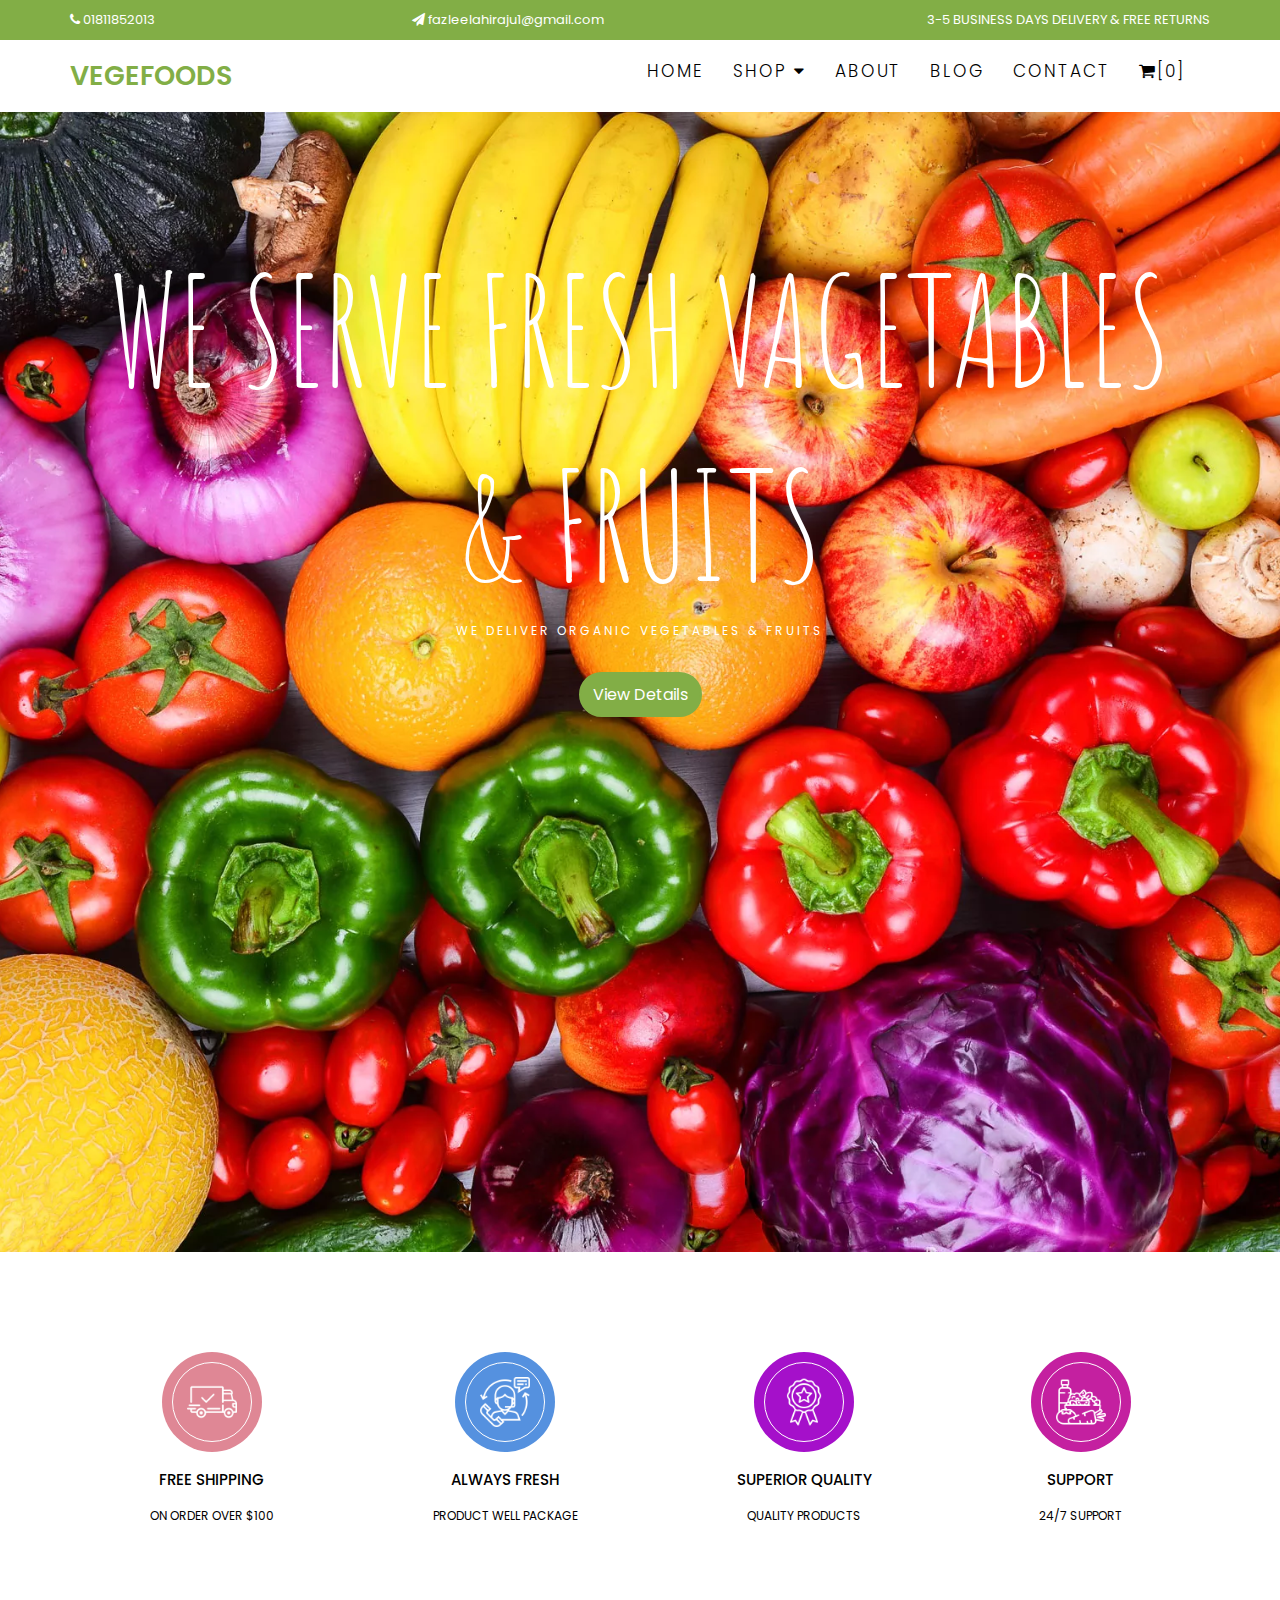
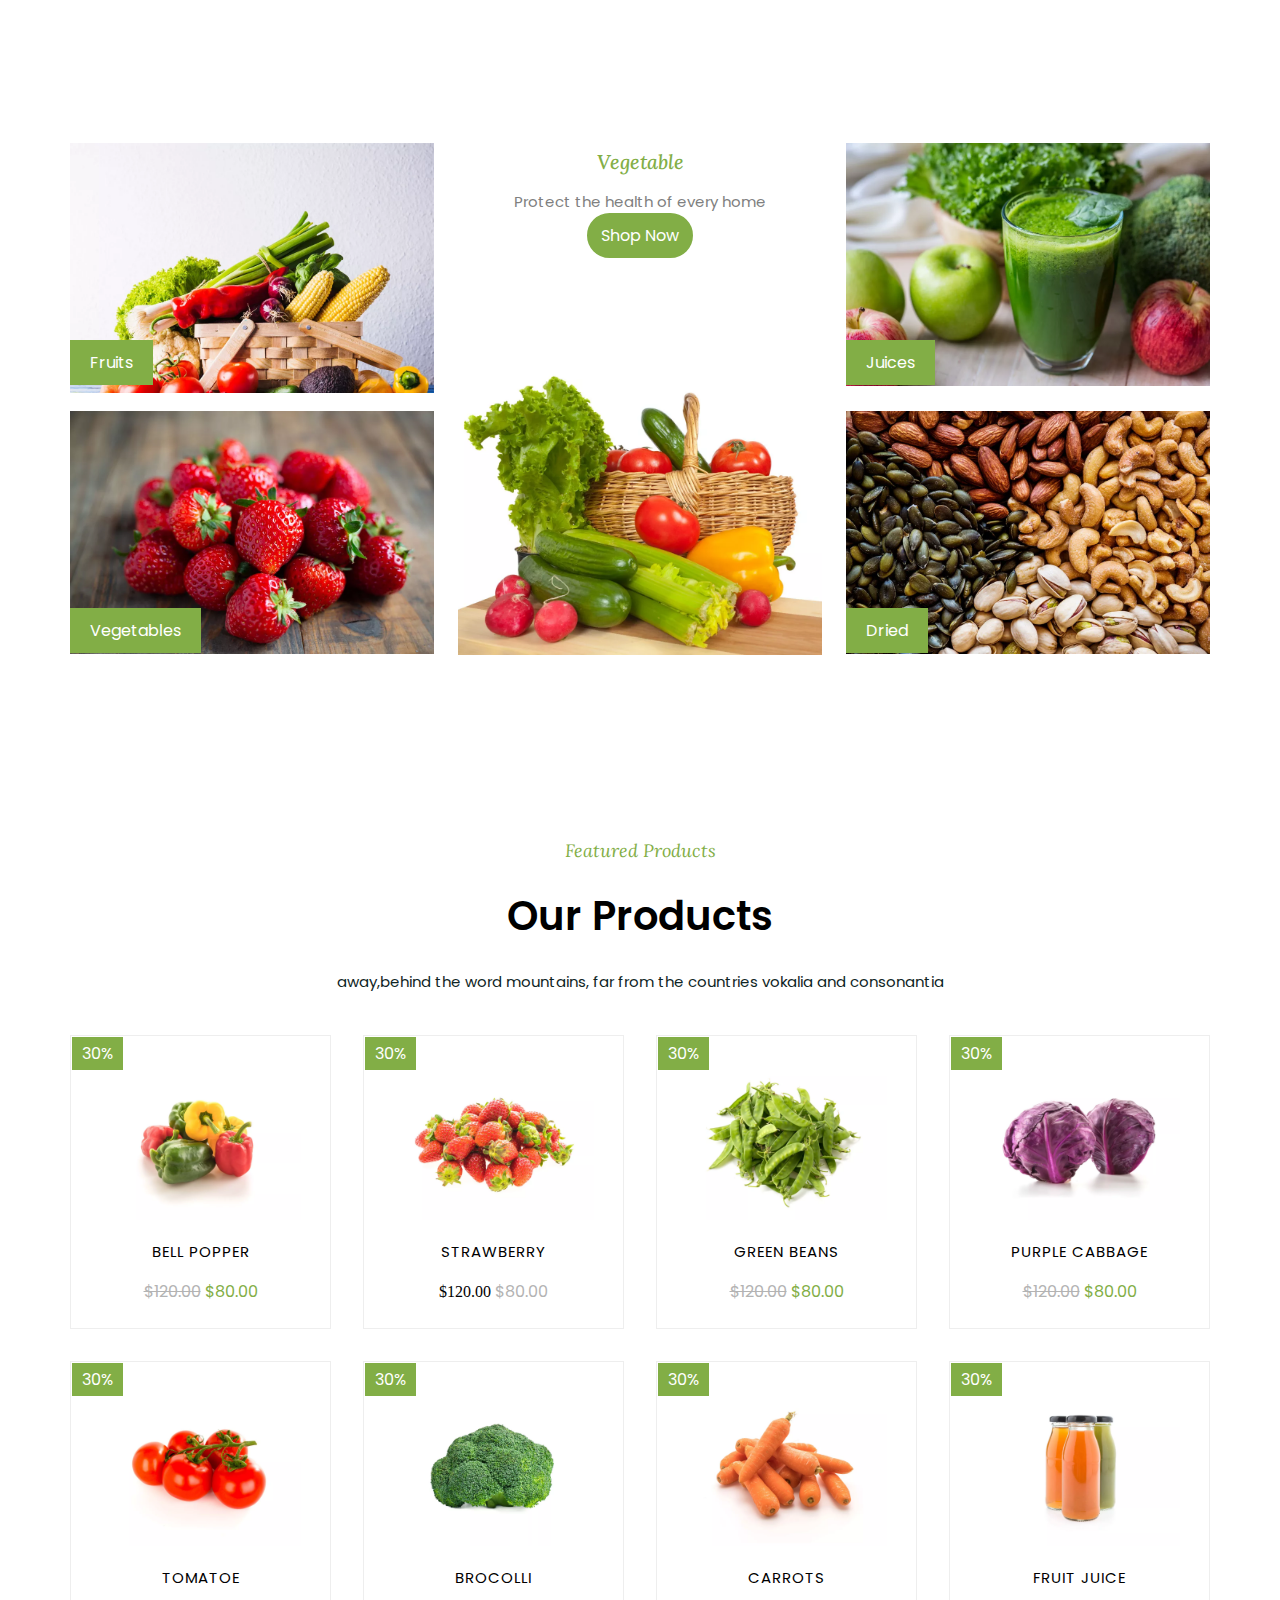
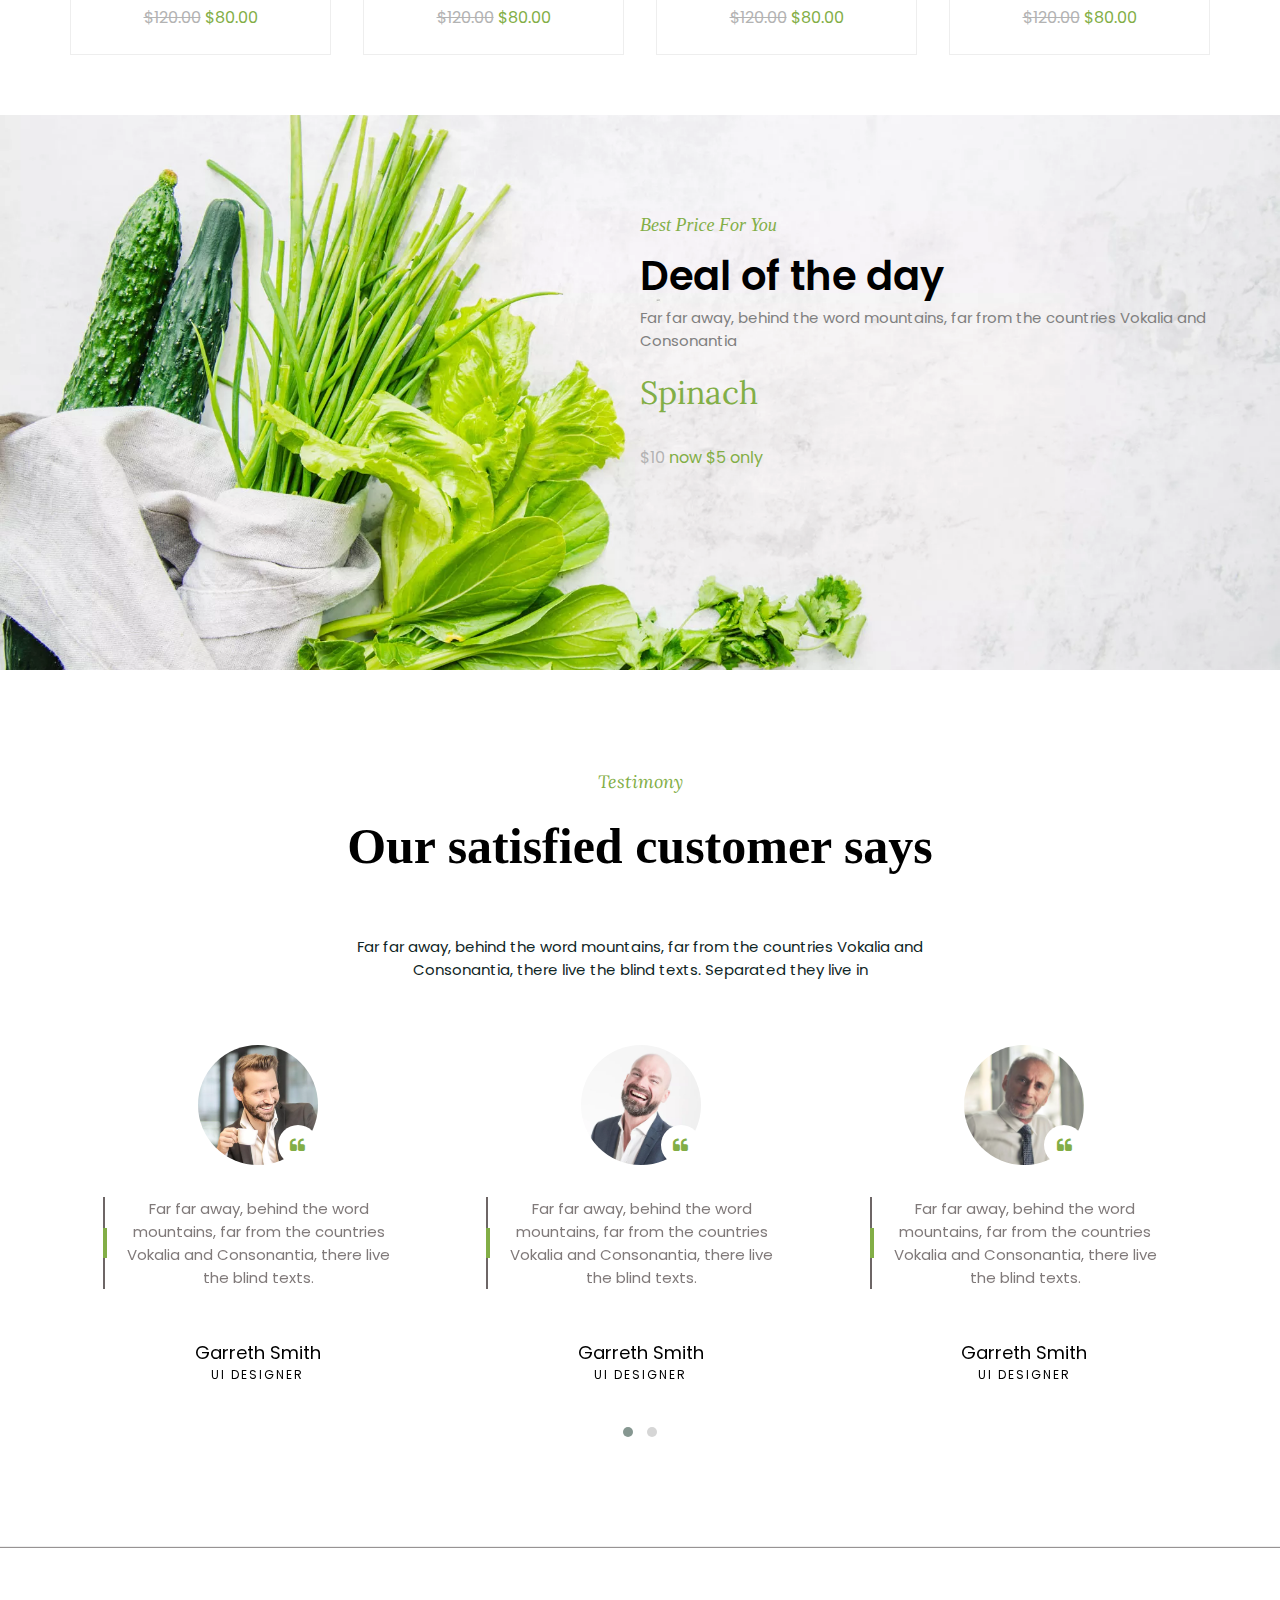
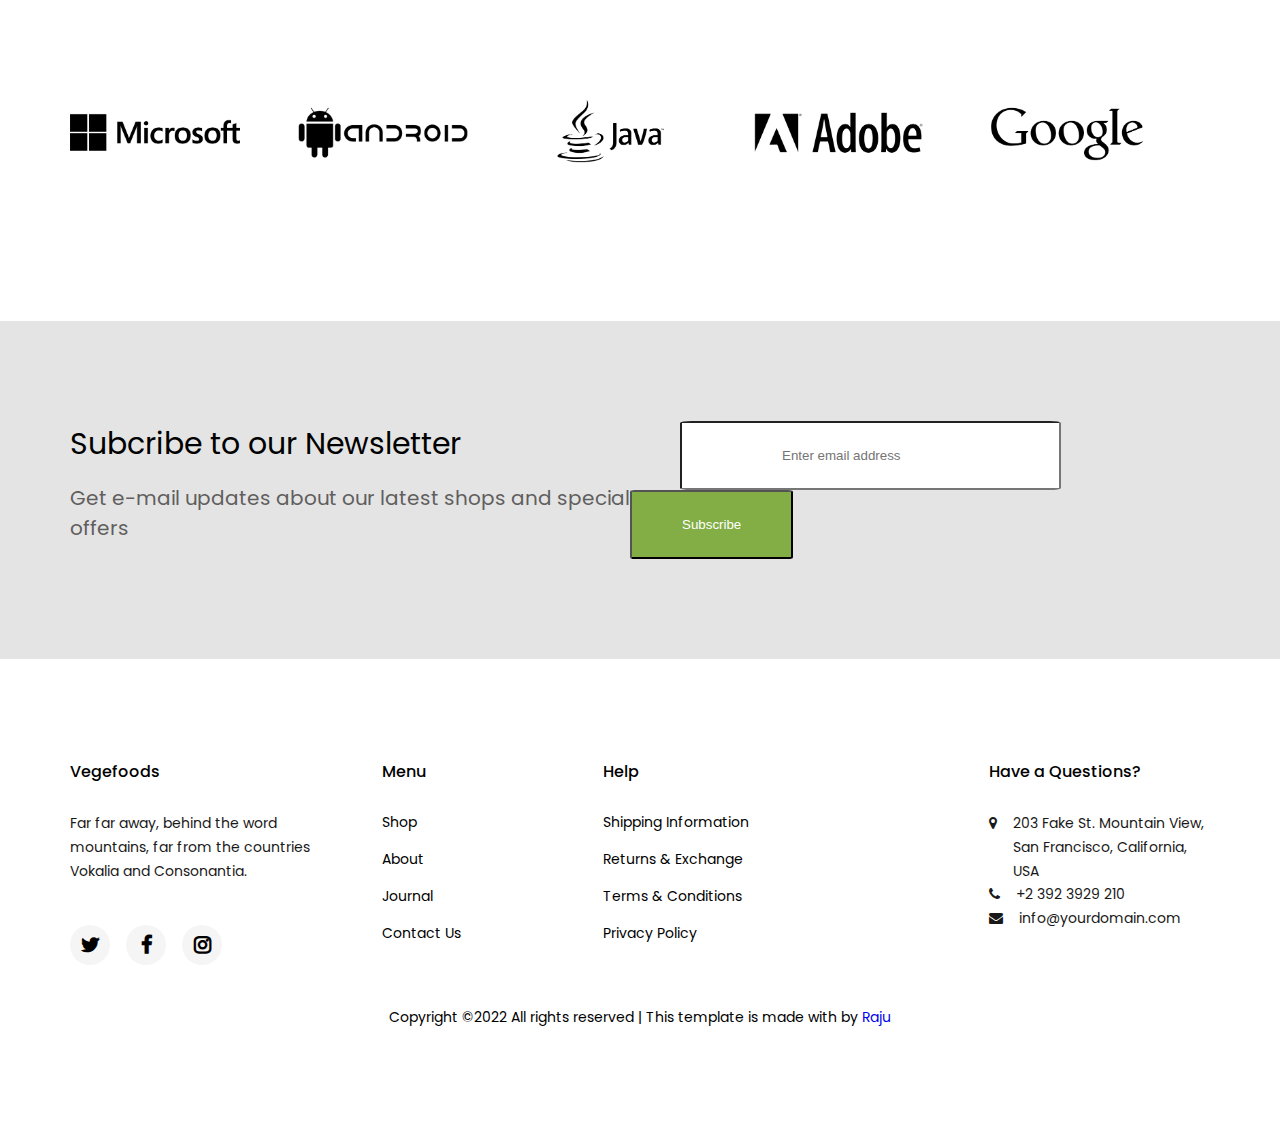
<file: index.html>
<!DOCTYPE html>
<html lang="en">
<head>
    <meta charset="UTF-8">
    <meta http-equiv="X-UA-Compatible" content="IE=edge">
    <meta name="viewport" content="width=device-width, initial-scale=1.0">
    <title>vegefood</title>
    <!-- google fonts -->
<link rel="preconnect" href="https://fonts.googleapis.com">
<link rel="preconnect" href="https://fonts.gstatic.com" crossorigin>

<link href="https://fonts.googleapis.com/css2?family=Amatic+SC:wght@400;
700&family=Lora:ital,wght@0,400;0,500;0,600;0,700;1,400;1,500;1,600;1,
700&family=Open+Sans:ital,wght@0,300;0,400;0,500;0,600;0,700;0,800;1,
300;1,400;1,500;1,600;1,700;1,800&family=Poppins:ital,wght@0,100;0,200;0,
300;0,400;0,500;0,600;0,700;0,800;1,100;1,200;1,300;1,400;1,500;1,600;1,
700;1,800&display=swap" rel="stylesheet">
<!-- font awasome 4.7 -->
<link rel="stylesheet" href="https://stackpath.bootstrapcdn.com/font-awesome/4.7.0/css/font-awesome.min.css">
<!-- owl stylesheel -->
<link rel="stylesheet" type="text/css" href="css/owl.carousel.min.css">
<link rel="stylesheet" type="text/css" href="css/owl.theme.default.min.css">


<!-- custom css -->
<link rel="stylesheet" type="text/css" href="css/style.css">
<link rel="stylesheet" type="text/css" href="css/responsive.css">

</head>
<body>
    
  <!-- header section code start -->


<header>
    <!-- top header section -->
    <div class="top-header">
    <div class="container">
        
            <span class="first">
                <i class="fa fa-phone"></i>
            <span>01811852013</span>
            </span>
        
        
       
        
            <span class="middle">
                <i class="fa fa-paper-plane"></i>
            <span>fazleelahiraju1@gmail.com</span>
            </span>
       
       
            
            <span class="last">3-5 BUSINESS DAYS DELIVERY & FREE RETURNS</span>
            
        
        </div>
    </div>

    <!-- main menu section -->

    <div class="navbar">
        <div class="container">
            <div class="navbar2">

                <div class="logo">
                    <a href="">Vegefoods</a>
                </div>
                <div class="menus">
                    <ul>
                        <li><a href="">Home</a></li>
                        <li>
                            <a href="">Shop <i class="fa fa-caret-down"></i></a>
                            <div class="has-sub-menu">
                                    <ul class="sub-menu">
                                        <li><a href="">Shop</a></li>
                                        <li><a href="">Wishlist</a></li>
                                        <li><a href="">Singel product</a></li>
                                        <li><a href="">cart</a></li>
                                        <li><a href="">chack out</a></li>
                                    </ul>  
                            </div>
                        
                        </li>
                        <li><a href="">About</a></li>

                        <li><a href="">Blog</a></li>
                        <li><a href="">Contact</a></li>
                        <li>
                            <a href=""><i class="fa fa-shopping-cart"></i>[0]
                            </a>
                        </li>
                    </ul>
                    
                </div>

            </div>
        </div>
    </div>

    </header>


  <!-- header section code end -->

  <!-- banner sction code start -->

        <section class="banner">
            <div class="container">
                <div class="banner-content">
                    <h1>We serve Fresh Vagetables & Fruits</h1>
                    <p>We deliver organic vegetables & fruits</p>
                    <a href="" class="banner-btn">View Details</a>
                </div>

            </div>

        </section>
     
   <!-- banner sction code end-->


   <!-- company features code -->
          <section class="features">
              <div class="container">
                  <div class="f-item-gallery">
                    <div class="f-item">
                        <span class="f-icon">
                            <img src="image/shipped.png">
                        </span>
                        <h6>Free Shipping</h6>
                        <p>ON ORDER OVER $100</p>
                    </div>
                    <div class="f-item">
                        <span class="f-icon">
                            <img src="image/customer-service.png">
                        </span>
                        <h6>always fresh</h6>
                        <p>PRODUCT WELL PACKAGE</p>
                    </div>
                    <div class="f-item">
                        <span class="f-icon">
                            <img src="image/award.png">
                        </span>
                        <h6>superior quality</h6>
                        <p>QUALITY PRODUCTS</p>
                    </div>
                    <div class="f-item">
                        <span class="f-icon">
                            <img src="image/diet.png">
                        </span>
                        <h6>support</h6>
                        <p>24/7 SUPPORT</p>
                    </div>
  
                  </div>
              </div>
          </section>

   <!-- company features code -->

   <!-- catagory section code start -->

      <section class="f-catagory">

          <div class="container">

              <div class="fc-galary">
                <div class="fc-item">
                    <!-- item 01 -->
                    
                        <div class="item-content">
                           
                                <div>
                                    <img src="image/veg.png">
                                <a href="">Fruits</a>
                                </div>
                            
                        </div>
                    

                        <!-- item 02 -->

                    <div class="item-content">
                        
                           <div>
                            <img src="image/veg2.png">
                            <a href="">Vegetables</a>
                           </div>
                        
                    </div>
                </div>
                 
                
                <div class="fc-item  second">
                       <h3>Vegetable</h3>
                       <p>Protect the health of every home</p>
                       <a href="" class="banner-btn">Shop Now</a>
                       

                </div>
                <div class="fc-item">

                     <!-- item 03 -->

                     <div class="item-content">
                        
                            <div>
                                <img src="image/veg4.png">
                                <a href="">Juices</a>
                            </div>
                       
                    </div>

                     <!-- item 04 -->
                     <div class="item-content">
                        
                            <div>
                                <img src="image/veg5.png">
                                <a href="">Dried</a>
                            </div>
                        
                    </div>
                </div>
              </div>
          </div>

      </section>



   <!-- catagory section code end-->

   <!-- product code start -->

    <section class="product">
        <div class="container">

            <!-- section title -->

            <div class="section-title">
               
                    
                        <h6>Featured Products</h6>
                        <h2>Our Products</h2>
                        <p>away,behind the word mountains,
                         far from the countries vokalia and consonantia</p>

            </div>

            <!-- all product section -->

            <div class="product-gallary">
                <!-- item 01 -->
                <div class="product-item">
                    <img src="image/product1.png">
                    <h6><a href="">Bell Popper</a></h6>
                    <div class="price">
                        <span><del>$120.00</del></span>
                        <span>$80.00</span>
                    </div>
                    
                        <span class="offer">30%</span>

                        
                        <div class="product-meta">
                            <a href=""><i class="fa fa-bars"></i></a>
                            <a href=""><i class="fa fa-shopping-cart"></i></a>
                            <a href=""><i class="fa fa-heart"></i></a>
                            
                        </div>
                    
                </div>

                 <!-- item 02 -->
                 <div class="product-item">
                    <img src="image/product2.png">
                    <h6><a href="">STRAWBERRY</a></h6>
                    <div class="price">
                        <span<del>$120.00</del></span>
                        <span>$80.00</span>

                        <div class="product-meta">
                            <a href=""><i class="fa fa-bars"></i></a>
                            <a href=""><i class="fa fa-shopping-cart"></i></a>
                            <a href=""><i class="fa fa-heart"></i></a>
                            
                        </div>

                        
                    </div>
                    
                        <span class="offer">30%</span>

                    
                </div>

                 <!-- item 03 -->
                 <div class="product-item">
                    <img src="image/product3.png">
                    <h6><a href="">GREEN BEANS</a></h6>
                    <div class="price">
                        <span><del>$120.00</del></span>
                        <span>$80.00</span>
                    </div>
                    
                        <span class="offer">30%</span>

                        <div class="product-meta">
                            <a href=""><i class="fa fa-bars"></i></a>
                            <a href=""><i class="fa fa-shopping-cart"></i></a>
                            <a href=""><i class="fa fa-heart"></i></a>
                            
                        </div>
                        
                    
                </div>

                 <!-- item 04 -->
                 <div class="product-item">
                    <img src="image/product4.png">
                    <h6><a href="">PURPLE CABBAGE</a></h6>
                    <div class="price">
                        <span><del>$120.00</del></span>
                        <span>$80.00</span>
                    </div>
                    
                        <span class="offer">30%</span>

                        <div class="product-meta">
                            <a href=""><i class="fa fa-bars"></i></a>
                            <a href=""><i class="fa fa-shopping-cart"></i></a>
                            <a href=""><i class="fa fa-heart"></i></a>
                            
                        </div>
                    
                </div>

                
                 <!-- item 05 -->
                 <div class="product-item">
                    <img src="image/product5.png">
                    <h6><a href="">TOMATOE</a></h6>
                    <div class="price">
                        <span><del>$120.00</del></span>
                        <span>$80.00</span>
                    </div>
                    
                        <span class="offer">30%</span>

                        <div class="product-meta">
                            <a href=""><i class="fa fa-bars"></i></a>
                            <a href=""><i class="fa fa-shopping-cart"></i></a>
                            <a href=""><i class="fa fa-heart"></i></a>
                            
                        </div>
                    
                </div>

                
                 <!-- item 06 -->
                 <div class="product-item">
                    <img src="image/product6.png">
                    <h6><a href="">BROCOLLI</a></h6>
                    <div class="price">
                        <span><del>$120.00</del></span>
                        <span>$80.00</span>
                    </div>
                    
                        <span class="offer">30%</span>

                        <div class="product-meta">
                            <a href=""><i class="fa fa-bars"></i></a>
                            <a href=""><i class="fa fa-shopping-cart"></i></a>
                            <a href=""><i class="fa fa-heart"></i></a>
                            
                        </div>
                    
                </div>

                
                 <!-- item 07 -->
                 <div class="product-item">
                    <img src="image/product7.png">
                    <h6><a href="">CARROTS</a></h6>
                    <div class="price">
                        <span><del>$120.00</del></span>
                        <span>$80.00</span>
                    </div>
                    
                        <span class="offer">30%</span>

                        <div class="product-meta">
                            <a href=""><i class="fa fa-bars"></i></a>
                            <a href=""><i class="fa fa-shopping-cart"></i></a>
                            <a href=""><i class="fa fa-heart"></i></a>
                            
                        </div>

                        
                </div>

                 <!-- item 08 -->
                 <div class="product-item">
                    <img src="image/product8.png">
                    <h6><a href="">FRUIT JUICE</a></h6>
                    <div class="price">
                        <span><del>$120.00</del></span>
                        <span>$80.00</span>
                    </div>
                    
                        <span class="offer">30%</span>

                        <div class="product-meta">
                            <a href=""><i class="fa fa-bars"></i></a>
                            <a href=""><i class="fa fa-shopping-cart"></i></a>
                            <a href=""><i class="fa fa-heart"></i></a>
                            
                        </div>
                    
                </div>


            </div>
                   
                    
                    

           
        </div>

    </section>

   <!-- product code end -->

   <!-- deal section code start -->



    <section class="deal">
        <div class="container">
            <div class="deal-content">
                <div class="deal-left">
                    <!-- no content -->
                </div>

                <div class="deal-right">
                    <h5>Best Price For You</h5>
                    <h2>Deal of the day </h2>
                    <p>Far far away, behind the word mountains, 
                        far from the countries Vokalia and Consonantia</p>
                        <h3>Spinach</h3>
                        <div class="price">
                            <span>$10</span>
                            <span>now $5 only</span>
                        </div>
                        <div class="countdown">

                        </div>
                </div>
            </div>
        </div>
       

    </section>




   <!-- deal section code send -->



   <!-- testimonial section code start -->

   <div class="testimonial">
       <div class="container">
           <!-- section title -->
           <div class="section-title">
               <h6>Testimony</h6>
               <h1 class="mt5">Our satisfied customer says</h1>
               <p>Far far away, behind the word mountains, far from the countries
                    Vokalia and <br> Consonantia, there live the blind texts. 
                    Separated they live in</p>
           </div>

           <div class="owl-carousel owl-theme mt-4">
            <div class="item">
                <div class="tesmonial-item">
                    <div class="userimg">
                     <img src="image/xperson_1.jpg">
                     <i class="fa fa-quote-left"></i>
                    </div>
                    
                    <p>Far far away, behind the word mountains, 
                        far from the countries Vokalia and Consonantia, 
                        there live the blind texts.</p>
                        <h4>Garreth Smith</h4>
                        <h6>UI Designer</h6>
                </div>
            </div>
            <div class="item">
                <div class="tesmonial-item">
                    <div class="userimg">
                     <img src="image/xperson_2.jpg">
                     <i class="fa fa-quote-left"></i>
                    </div>
                    
                    <p>Far far away, behind the word mountains, 
                        far from the countries Vokalia and Consonantia, 
                        there live the blind texts.</p>
                        <h4>Garreth Smith</h4>
                        <h6>UI Designer</h6>
                </div>

            </div>
            <div class="item">
                <div class="tesmonial-item">
                    <div class="userimg">
                     <img src="image/xperson_3.jpg">
                     <i class="fa fa-quote-left"></i>
                    </div>
                    
                    <p>Far far away, behind the word mountains, 
                        far from the countries Vokalia and Consonantia, 
                        there live the blind texts.</p>
                        <h4>Garreth Smith</h4>
                        <h6>UI Designer</h6>
                </div>
            </div>
            <div class="item">
                <div class="tesmonial-item">
                    <div class="userimg">
                     <img src="image/xperson_1.jpg">
                     <i class="fa fa-quote-left"></i>
                    </div>
                    
                    <p>Far far away, behind the word mountains, 
                        far from the countries Vokalia and Consonantia, 
                        there live the blind texts.</p>
                        <h4>Garreth Smith</h4>
                        <h6>UI Designer</h6>
                </div>
            </div>
            <div class="item">
                 <div class="tesmonial-item">
                    <div class="userimg">
                     <img src="image/xperson_2.jpg">
                     <i class="fa fa-quote-left"></i>
                    </div>
                    
                    <p>Far far away, behind the word mountains, 
                        far from the countries Vokalia and Consonantia, 
                        there live the blind texts.</p>
                        <h4>Garreth Smith</h4>
                        <h6>UI Designer</h6>
                </div>
            </div>
         
        </div>
           <!-- testimonial part -->

           
       </div>
   </div>

   <!-- icon part -->

  <div class="icon-image">
      <div class="container">
          
            <div class="icon">
               <span><a href=""><img src="image/micosoft.jpg"></a></span> 
                <span><a href=""><img src="image/andoried.jpg"></a></span>
               <span><a href=""><img src="image/java.jpg"></a></span> 
               <span><a href=""><img src="image/adobe.jpg"></a></span> 
               <span><a href=""><img src="image/google.jpg"></a></span> 
            
          </div>
          
      </div>
  </div>

  <div class="Newsletter">
      <div class="container">
          <div class="n-content">
            <div class="left-content">

                <h4>Subcribe to our Newsletter</h4>
                <p>Get e-mail updates about our latest shops and special offers</p>
            </div>
            <div class="right-content">
                <input type="text" name="" placeholder="Enter email address"  class="form-control">
                <button type="submit">Subscribe</button>
            </div>
          </div>
      </div>
  </div>

<!-- footer section code start -->

   <footer>
       <div class="container">
           <div class="main-footer">
            <div class="footer-content">
                <div class="footer-1">
                    <h6>Vegefoods</h6>
                    <p>Far far away, behind the word mountains, 
                        far from the countries Vokalia and Consonantia.</p>
                        <div class="footer-icon">
                            <a href=""><i class="fa fa-twitter"></i></a>
                            <a href=""><i class="fa fa-facebook"></i></a>
                            <a href=""><i class="fa fa-instagram"></i></a>
                        </div>
                </div>
                <div class="footer-2">
                    <h6>Menu</h6>
                    <ul class="f-menu">
                        <li><a href="">Shop</a></li>
                        <li><a href="">About</a></li>
                        <li><a href="">Journal</a></li>
                        <li><a href="">Contact Us</a></li>
                    </ul>
                </div>
                <div class="footer-3">
                    <h6>Help</h6>
                    <ul class="f-menu">
                        <li><a href="">Shipping Information</a></li>
                        <li><a href="">Returns & Exchange</a></li>
                        <li><a href="">Terms & Conditions</a></li>
                        <li><a href="">Privacy Policy</a></li>
                    </ul>
                </div>
                <div class="footer-4">
                    <h6>Have a Questions?</h6>
                    <p class="d-flex"><span><i class="fa fa-map-marker"></i></span>
                        <span>203 Fake St. Mountain View, San Francisco, California, USA</span></p>
                    <p><i class="fa fa-phone"></i>+2 392 3929 210</p>
                    <p><i class="fa fa-envelope"></i>info@yourdomain.com</p>
                </div>
               </div>

               <div class="copyright">
                   <center>
                       <p>Copyright ©2022 All rights reserved | 
                           This template is made with  by <a href="index.html">Raju</a></p>
                   </center>
               </div>
           </div>
       </div>
   </footer>


<!-- footer section code end -->


   

   <!-- owl js -->

<script src="js/jquery.min.js"></script>
<script src="js/owl.carousel.js"></script>

<script src="js/main.js"></script>

</body>
</html>
</file>
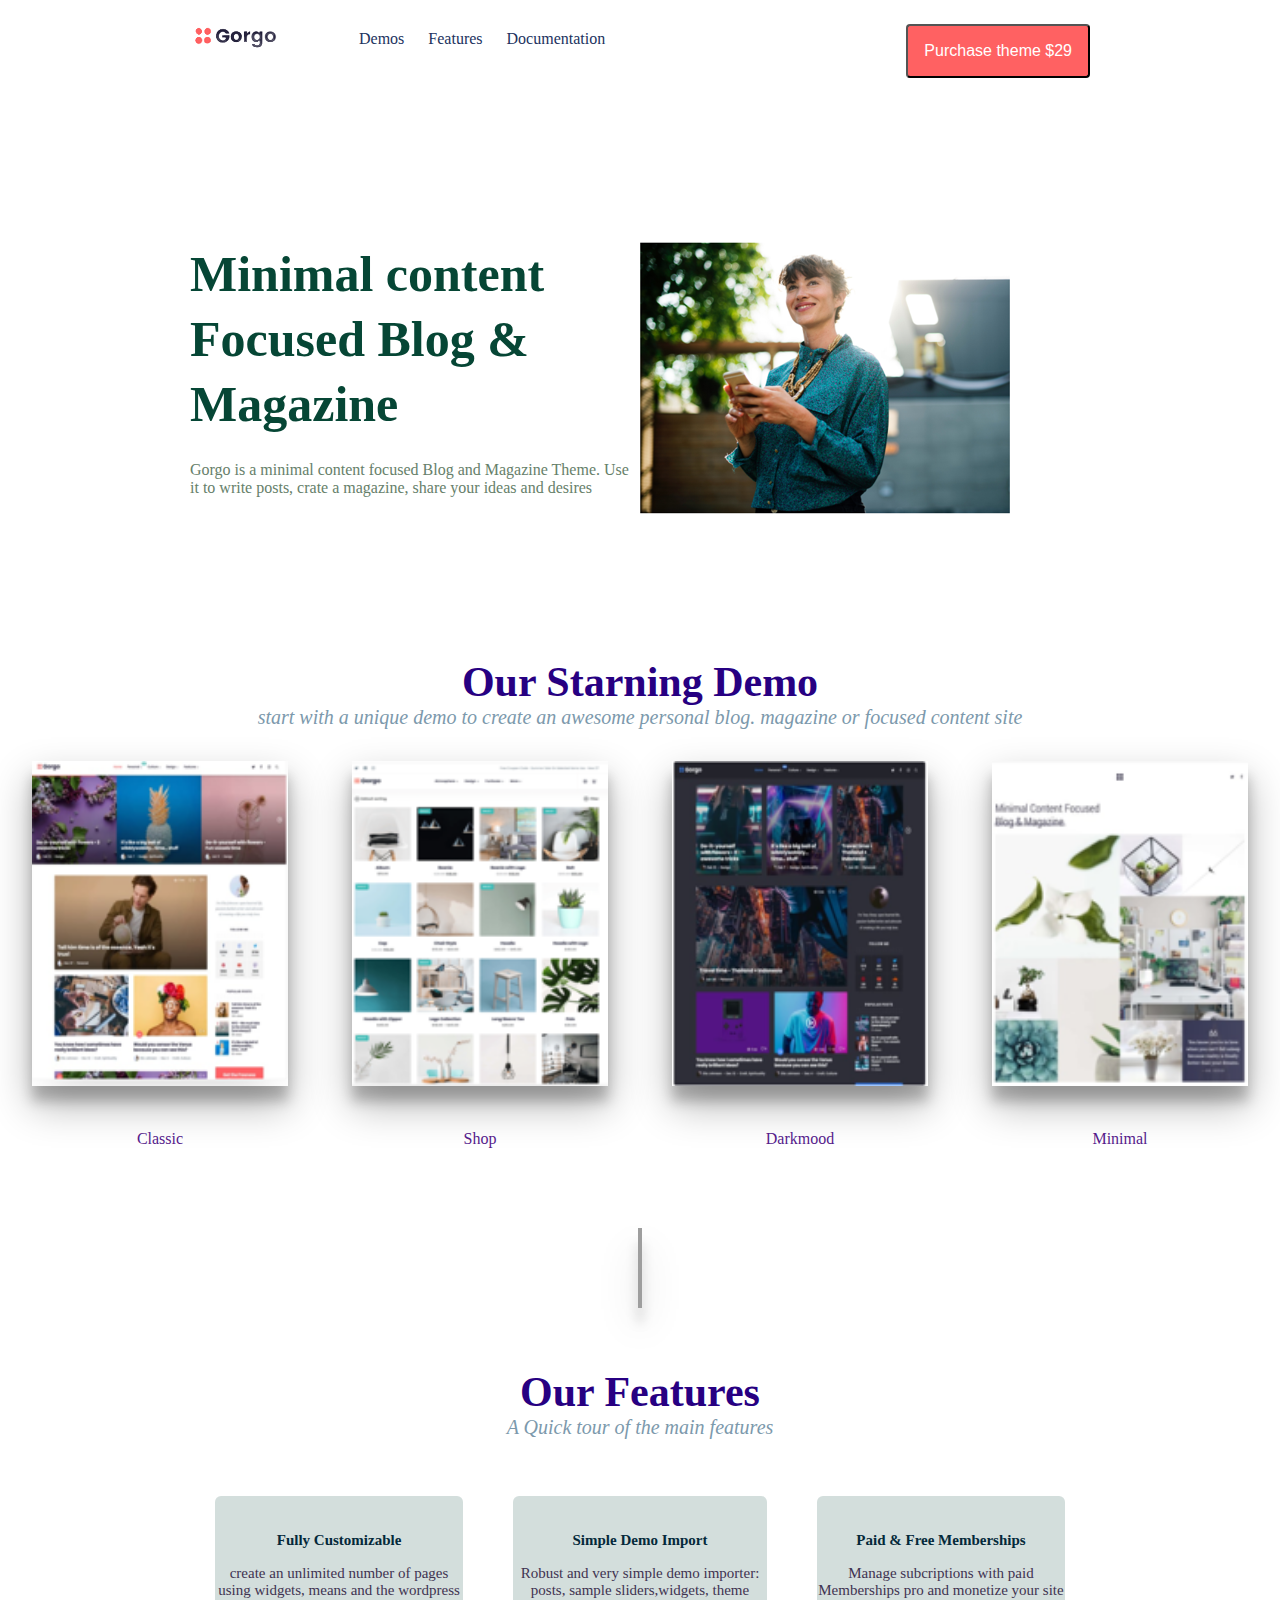
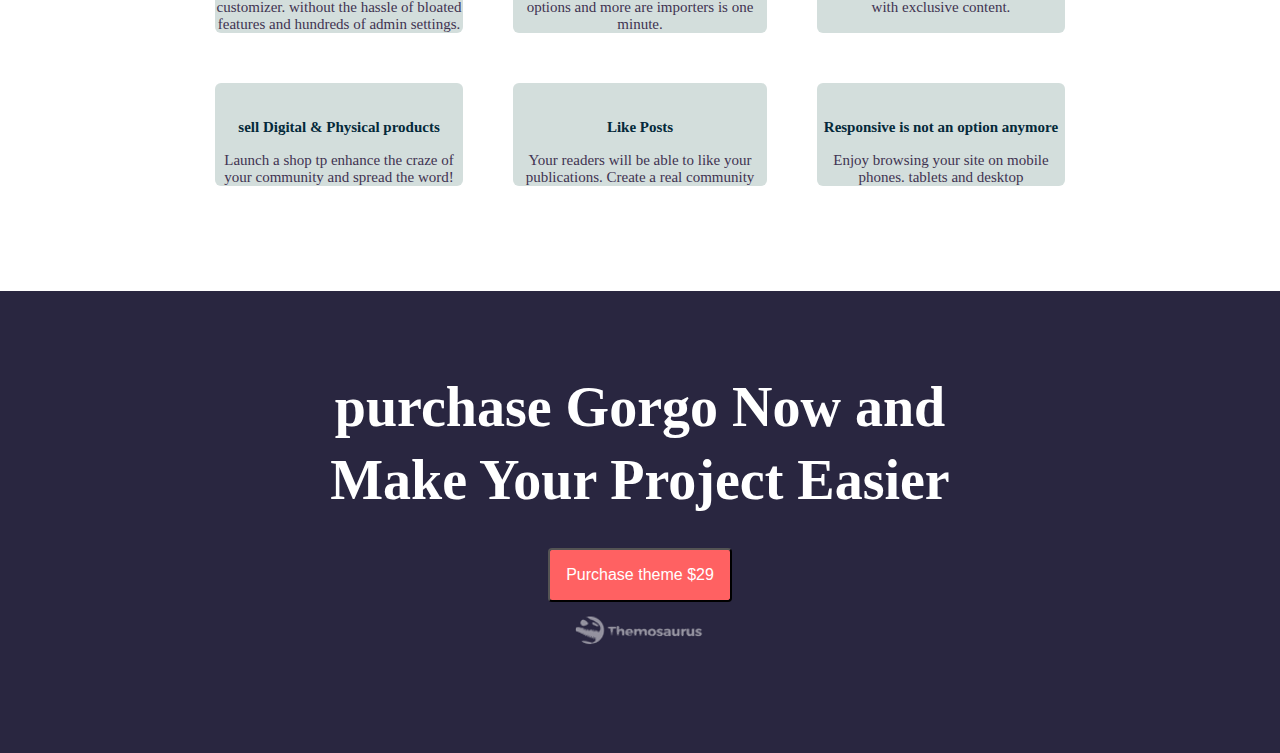
<file: image/project7/index.html>
<!DOCTYPE html>
<html lang="en">
<head>
    <meta charset="UTF-8">
    <meta http-equiv="X-UA-Compatible" content="IE=edge">
    <meta name="viewport" content="width=device-width, initial-scale=1.0">
    <title>Landing Pages</title>
    <link rel="stylesheet" type="text/css" href="css/style.css">
</head>
<body>
    <!-- header section code start -->
    <div class="header">
        <div class="container">
            <div class="navbar">
                <!-- logo -->
                <div class="menubar"><a href="index.html" class="logo"><img src="image/logo1.PNG">
                </a>
            <!-- main menu item -->
            <ul>
                <li><a href="">Demos</a></li>
                <li><a href="">Features</a></li>
                <li><a href="">Documentation</a></li>
            </ul>
            </div>
            <div class="menu-btn">
               <a href=""><button>Purchase theme $29</button></a> 
            </div>
            </div>
            
        </div>
    </div>
    <!-- header section code end-->
    <!-- banner section code start -->

<div class="banner">
    <div class="container">
        <div class="banner-row">
            <div class="b-left">
                <h1>Minimal content Focused Blog & Magazine</h1>
                <p>Gorgo is a minimal content focused Blog and Magazine Theme. 
                Use it to write posts, crate a magazine, 
                share your ideas and desires</p>
                <a href=""><i class="fa fa-arrow-down"></i></a>
            </div>
            <div class="b-right">
                <img src="image/logo2.PNG">
            </div>
        </div>
    </div>
</div>

    <!-- banner section code end -->

     <!-- projects section code start -->

     <div class="project">
        <!-- section-title -->
        <div class="section-title">
            <h2>Our Starning Demo</h2>
            <p>start with a unique demo to create an awesome personal blog. 
                magazine or focused content site</p>
        </div>
        <!-- all-projects -->
        <div class="projects-gallery">
            <div class="p-item"><a href="">
                <img src="image/logo3.PNG">
                <p>Classic</p>
            </a></div>
            <div class="p-item"><a href="">
                <img src="image/logo4.PNG">
                <p>Shop</p>
            </a></div>
            <div class="p-item"><a href="">
                <img src="image/logo5.PNG">
                <p>Darkmood</p>
            </a></div>
            <div class="p-item"><a href="">
                <img src="image/logo6.PNG">
                <p>Minimal</p>
            </a></div>
        </div>
    </div>


      <!-- projects section code end -->
      <div class="line"></div>
      <!-- Features section code start -->

      <div class="features">
          <div class="container">
              <!-- section-title -->
        <div class="section-title">
            <h2>Our Features</h2>
            <p>A Quick tour of the main features</p>
        </div>
        <div class="f-item-row">
            <!-- f-item start -->
            <div class="f-item">
                <i class="fa fa-heart-o"></i>
                <h4>Fully Customizable</h4>
                <p>create an unlimited number of pages using widgets,
                    means and the wordpress customizer. 
                    without the hassle of bloated features 
                    and hundreds of admin settings.</p>
            </div>
             <!-- f-item start -->
             <div class="f-item">
                <i class="fa fa-heart-o"></i>
                <h4>Simple Demo Import</h4>
                <p>Robust and very simple demo importer: posts,
                     sample sliders,widgets, theme options and 
                     more are importers is one minute.</p>
            </div>
            <!-- f-item end -->
             <!-- f-item start -->
             <div class="f-item">
                <i class="fa fa-heart-o"></i>
                <h4>Paid & Free Memberships</h4>
                <p>Manage subcriptions with paid Memberships pro and
                    monetize your site with exclusive content.</p>
            </div>
            <!-- f-item end -->
            <!-- f-item start -->
            <div class="f-item">
                <i class="fa fa-heart-o"></i>
                <h4>sell Digital & Physical products</h4>
                <p>Launch a shop tp enhance the craze of your community and 
                    spread the word!</p>
            </div>
            <!-- f-item end -->
            <!-- f-item start -->
            <div class="f-item">
                <i class="fa fa-heart-o"></i>
                <h4>Like Posts</h4>
                <p>Your readers will be able to like your publications. 
                    Create a real community</p>
                    
            </div>
            <!-- f-item end -->
            <!-- f-item start -->
            <div class="f-item">
                <i class="fa fa-heart-o"></i>
                <h4>Responsive is not an option anymore</h4>
                <p>Enjoy browsing your site on mobile phones. tablets and desktop</p>
                    
            </div>
            <!-- f-item end -->
          
            
        </div>

          </div>
      </div>
      <!-- Features section code end -->
      <!-- footer section code start -->

<div class="footer">
    <div class="container">
        <div class="f-content">
            <h1>purchase Gorgo Now and Make Your Project Easier</h1>
            <div class="menu-btn">
                <a href=""><button>Purchase theme $29</button></a> 
             </div>
             <img src="image/logo7.png">
             
        </div>
       
         
</div>
</div>

      <!-- footer section code end -->
</body>
</html>
</file>
<file: css/style.css>
*{
    margin: 0;
    padding: 0;
}
.green{
    color: #82ae46 !important;
}
.bg-green{
    background-color: #82ae45 !important;

}

/* ----------------- */
header section css
/* ---------------- */
header{
    width: 100%;
    
}
.top-header{
    width: 100%;
    background-color: #82ae46;
    padding: 10px 0px;
    
    
}
.container{
    width: 1140px;
    margin: auto;
}
.top-header span{
    color: #fff;
    font-size: 13px;
    font-family: 'poppins', sans-serif;
}
.first{
    float: left;
    width: 30%;
}

.last{
    float: right;
}
.navbar2{
    display: flex;
    justify-content: space-between;
    padding: 16px 0px;
}


.logo a{
    font-size: 27px;
    color: #82ae46;
    font-family: 'poppins', sans-serif;
    font-weight: 600;
    
    text-transform: uppercase;
}
.menus ul li{
    list-style: none;
    display: inline-block;
    margin-right: 25px;
    line-height: 1.8;
    position: relative;
    
}
a{
    text-decoration: none;
}
.menus ul li a{
    font-family: 'poppins', sans-serif;
    color: #000;
    text-transform: uppercase;
    font-weight: 300;
    font-size: 17px;
    letter-spacing: 2px;
   
}
.menus ul li{
    position: relative;
}

/* dropdown menu start */

.has-sub-menu{
    position: absolute;
    width: 180px;
    padding: 20px;
    background-color: white;
    left: -60px;
    margin-top: 20px;
    display: none;
    opacity: 0;
    transition: 1s;
    

}
.sub-menu li{
    list-style: none;
    display: block !important;
    margin-bottom: 8px;
   
}
.menus ul li:hover .has-sub-menu{
    display: block;
    opacity: 1;
    transition: 1s;
}
/* dropdown menu end */

.menus ul li::before{
    position: absolute;
    content: '';
    width: 0px;
    height: 3px;
    left: 0px;
    bottom: -3px;
    background-color: #82ae46;
    transition: 0.5s;

}
.menus ul li:hover::before{
    transition: 0.5s;
    width: 100%;
}
.menus ul li::after{
    content: '';
    width: 0px;
    height: 3px;
    right: 0px;
    top: -5px;
    position: absolute;
    transition: 0.5s;
    background-color: #82ae45;
}
.menus ul li:hover::after{
    transition: 0.5s;
    width: 100%;
}


.banner{
    width: 100%;
    background-image: url(../image/banner2.png);
    background-repeat: no-repeat;
    background-position: center;
    background-size: cover;
    height: 100vh;
    background-color: rgba(red, green, blue, alpha);
    background-blend-mode: soft-light;
    padding: 120px 0px;
}
.banner-content{
    text-align: center;
}
.banner-content h1{
    font-size: 150px;
    color: white;
    font-weight: 400;
    font-family: 'amatic SC', cursive;
    line-height: 1.3;
    text-transform: uppercase;

}
.banner-content p{
    font-size: 12px;
    color: white;
    text-transform: uppercase;
    font-family: 'poppins', sans-serif;
    letter-spacing: 3px;
    margin-bottom: 32px;
}
.banner-btn{
    background-color: #82ae46;
    color: white;
    padding: 8px 12px;
    font-size: 16px;
    font-family: 'poppins', sans-serif;
    border-radius: 35px;
    border: 2px solid #82ae46;
    display: inline-block;
    transition: 0.5s;

}
.banner-btn:hover{
    background-color: transparent;
    transition: 0.5s;
}
/* features section css */

.features{
    width: 100%;
    padding: 100px 0px;
    

}
.f-item-gallery{
    display: grid;
    grid-template-columns:  auto auto auto auto;
    text-align: center;
}
.f-item img{
    width: 50px;
    margin-top: 25px;
    filter: invert(1);
}
.f-item h6{
    font-size: 15px;
    color: black; 
    font-family: 'poppins', sans-serif;
    text-transform: uppercase;
    font-weight: 500;
    margin-top: 16px;
    margin-bottom: 16px;
}
.f-item p{
    font-size: 12px;
    color: black;
    opacity: 0.5s;
    font-family: 'poppins', sans-serif;
}
.f-item span{
    display: inline-block;
    text-align: center;
    height: 100px;
    width: 100px;
    border-radius: 100%;
    position: relative;

}


.f-item:nth-child(1) span{
    background-color: #df8795;
}
.f-item:nth-child(2) span{
    background-color: #5591df;
}
.f-item:nth-child(3) span{
    background-color: #a510ca;
}
.f-item:nth-child(4) span{
    background-color: #c420a0;
}
.f-item span:hover{
    background-color: #82ae46;
}
.f-item span:hover{
    background-color: #82ae46;
    transition: 0.5s;
}
.f-item span::before{
    position: absolute;
    content: '';
    border: 1px solid rgba(255, 255, 255, 255);
    border-radius: 100%;
    top: 10px;
    bottom: 10px;
    right: 10px;
    left: 10px;

}
/* catagory section code start */
.f-catagory{
    width: 100%;
    padding: 100px 0px;
}

.fc-galary{
    display: flex;
    
}
.fc-item{
    flex-basis: 33%;
}
.item-content{
    margin: 18px 0px;
    
    position: relative;
}
.item-content img{
    max-width: 100%;
    height: auto;
}
.second{
    background-image: url(../image/veg3.png);
    background-repeat: no-repeat;
    background-size: cover;
    background-position: bottom;
    margin: 24px;
    text-align: center;
    
}
.item-content a{
    position: absolute;
    bottom: 8px;
    left: 0;
    background: #82ae46;
    color: white;
    padding: 10px 20px;
    display: inline-block;
    font-family: 'poppins', sans-serif;
  
}
.item-content div{
    height: 250px;
    overflow: hidden;
}
.second h3{
    font-size: 20px;
    color: #82ae46;
    font-family: 'Lora', serif;
    font-weight: 500;
    margin-bottom: 16px;
    font-style: italic;

}
.second p{
    font-size: 15px;
    color: #808080;
    font-family: 'poppins', sans-serif;

}
.second a{
    margin-bottom: 16px;

}
.fc-item .banner-btn:hover{
    border-color: black;
    color: black;
}
/* product section css start */

.product{
    width: 100%;
    padding: 60px 0px;
}
.section-title{
    text-align: center;
}
.section-title h6{
    font-size: 18px;
    font-family: 'lora', serif;
    font-style: italic;
    color: #82ae46;
    font-weight: 400;
    margin-bottom: 24px;
}

.section-title h2{
    font-size: 40px;
    font-family: 'poppins', sans-serif;
    font-weight: 600;
    color: black;
    margin-bottom: 24px;
}
.section-title p{
    font-family: 'poppins', sans-serif;
    font-weight: 400;
    font-size: 15px;
    color: rgb(15, 37, 37);

}
.product-gallary{
    display: grid;
    grid-template-columns: auto auto auto auto;
    column-gap: 32px;
    margin-top: 42px;
    row-gap: 32px;
    
}
.product-item img{
    width: 200px;
    margin-bottom: 16px;
}
.product-item{
    border: 1px solid #eee;
    text-align: center;
    padding: 24px 0px;
    position: relative;
}
.product-item h6 a{
    font-family: 'poppins', sans-serif;
    font-weight: 400;
    color: #000;
    letter-spacing: 1px;
    text-transform: uppercase;
    margin-bottom: 16px;
    display: inline-block;
    font-size: 15px;
}
.price span del{
    font-family: 'poppins', sans-serif;
    font-weight: 400;
    color: #b3b3b3;

}
.price span{
    font-family: 'poppins', sans-serif;
    font-weight: 400;
    color:#82ae46;

}
.offer{
    background-color: #82ae46;
    color: white;
    font-family: 'poppins', sans-serif;
    font-weight: 400;
    display: inline-block;
    padding: 4px 10px;
    position: absolute;
    top: 1px;
    left: 1px;
}



.product-meta a i{
    height: 40px;
    width: 40px;
    background-color: #82ae46;
    color: white;
    border-radius: 100%;
    line-height: 40px;
}

.product-meta{
    position: absolute;
    bottom: 20px;
    left: 50%;
    transform: translateX(-50%);
    opacity: 0;
    transition: 0.3s;
}
.product-item:hover .product-meta{
    opacity: 1;
    transition: 0.3s;
}
.product-item:hover img{
    transform: scale(1.1);
    transition: 0..3s;
}
.product-item:hover{
    box-shadow: 0px 7px 85px -5px rgb(0 0 0 / 7%);
}



/* product section css end */




/* deal section css start*/

.deal{
    width: 100%;
    background-image: url(../image/xbg_3.jpg);
    background-size: cover;
    background-position: center;
    background-repeat: no-repeat;
    padding: 100px 0px;
   
}
.countdown{
    height: 100px;
}
.deal-content{
    display: flex;
}
.deal-left, .deal-right{
    flex-basis: 50%;
}
.deal-right h5{
    font-size: 18px;
    font-family: 'lora', Georgia, 'Times New Roman', Times, serif serif;
    font-style: italic;
    color: #82ae46;
    font-weight: 500;
    margin-bottom: 10px;

}

.deal-right h2{
    font-size: 40px;
    font-weight: 600;
    color: #000000;
    font-family: 'poppins', Arial, sans-serif;

}

.deal-right p{
    font-size: 15px;
    font-weight: 400;
    color: #808080;
    font-family: 'poppins', Arial, sans-serif;
    margin-bottom: 20px;
    
}
.deal-right h3{
    color: #82ae46;
    font-size: 32px;
    margin-bottom: 32px;
    font-family: 'lora', serif;
    font-weight: 400;
    
}
.deal-right, .price span:first-child{
    color: #b3b3b3;
    
}


/* deal section css end*/

/* testimonial section css start */


.testimonial{
    width: 100%;
    padding: 100px 0px;
    border-bottom: 1px solid #eee;
}

.t-gallery{
    margin-top: 4rem;
    display: grid;
    grid-template-columns: auto auto auto;
}

.owl-carousel .owl-item img{
    width: 120px;
    border-radius: 100%;
    
}
.tesmonial-item{
    text-align: center;
    padding: 0 32px;
}
.userimg{
    margin-bottom: 28px;
    position: relative;
    display: inline-block;
}
.tesmonial-item p{
    font-family: 'poppins', sans-serif;
    font-weight: 400;
    font-size:15px;
    color: #807a7a;
    margin-bottom: 50px;
    border-left: 2px solid rgb(109, 102, 102);
    padding: 0 18px;
    position: relative;
}
.tesmonial-item p::before{
    content: '';
    height: 30px;
    width: 4px;
    background-color: #82ae46;
    position: absolute;
    left: -2px;
    top: 50%;
    transform: translateY(-50%);
}
.tesmonial-item h4{
    font-family: 'poppins', sans-serif;
    font-weight: 400;
    font-size: 18px;
    margin-bottom: 16;
    color: #000000;
}
.tesmonial-item h6{
    font-family: 'poppins', sans-serif;
    font-weight: 400;
    font-size: 12px;
    color: #000000;
    text-transform: uppercase;
    letter-spacing: 2px;
}

.userimg i{
    height: 40px;
    width: 40px;
    text-align: center;
    line-height: 40px;
    border-radius: 100%;
    color: #82ae46;
    background-color: rgb(255, 255, 255);
    position: absolute;
    right: 0px;
    bottom: 0px;
}
.mt-4{
    margin-top: 4rem;
}
.owl-theme .owl-nav{
   
    visibility: hidden;
}
.mt5{
    margin-bottom: 60px;
    font-size: 50px;
}
/* testimonial section end */

/* icon part css start */

.icon-image{
    width: 100%;
    padding: 150px 0px;
    
}
.icon-image{
    border-top: 1px solid rgb(151, 147, 147)
}
.icon img{
    width: 170px;
}
.icon{
    display: grid;
    grid-template-columns: auto auto auto auto auto;
}


/* icon part css end */

.Newsletter{
    width: 100%;
    padding: 100px 0px;
    background-color: #e4e4e4;
}
.n-content{
    display: flex;
}
.left-content, .right-content{
    flex-basis: 50%;
}
.left-content h4{
    font-family: 'poppins', sans-serif;
    font-weight: 400;
    font-size: 30px;
    margin-bottom: 16px;
    color: #000000;
}
.left-content p{
    font-family: 'poppins', sans-serif;
    font-weight: 400;
    font-size: 20px;
    color: #615e5e;
    

}
.form-control{
    padding: 25px 100px;
    margin-left: 40px;
    border-radius: 3%;
}
.right-content button{
    padding: 25px 50px;
    margin-left: -10px;
    background-color:#82ae45;
    border-radius: 3%;
    color: white;
   
    
}

/* footer section code css start */

footer{
    width: 100%;
    padding: 100px 0px;
}

.footer-content{
    display: flex;
    margin-bottom: 42px;
}
.footer-1{
    flex-basis: 25%;
    margin-right: 36px;

}
.footer-2{
    flex-basis: 20%;
}
.footer-3{
    flex-basis: 35%;
}
.footer-4{
    flex-basis: 20%;
}
.footer-content h6{
    font-size: 16px;
    font-weight: 500;
    font-family: 'poppins', sans-serif;
    margin-bottom: 28px;
    color: #000;
}

.footer-content p{
    font-family: 'poppins', sans-serif;
    font-weight: 400;
    font-size: 14px;
    color: #1a1919;
    line-height: 1.7;
    
    
}
.footer-icon{
    margin-top: 42px;
}
.footer-icon i{
    height: 40px;
    width: 40px;
    background-color: #f5f5f5;
    border-radius: 100%;
    text-align: center;
    line-height: 40px;
    font-size: 20px;
    font-weight: 600;
    color: #000;
}
.footer-icon a{
    margin-right: 12px;
}
.footer-icon i:hover{
    background-color: #82ae46;
    color: white;
}
.footer-4 i{
    margin-right: 16px;
}
.f-menu li{
    list-style: none;
    margin-bottom: 16px;

}
.f-menu li a{
    font-size: 14px;
    font-weight: 400;
    color: #000;
    font-family: 'poppins', sans-serif;
}
.copyright p{
    font-size: 14px;
    font-weight: 400;
    color: #000;
    font-family: 'poppins', sans-serif;

}
.d-flex{
    display: flex;
}
</file>
<file: css/responsive.css>
/* 
  ##Device = Desktops
  ##Screen = 1281px to higher resolution desktops
*/

@media (min-width: 1281px) {
  
  /* CSS */
  
}

/* 
  ##Device = Laptops, Desktops
  ##Screen = B/w 1025px to 1280px
*/

@media (min-width: 1025px) and (max-width: 1280px) {
  
  /* CSS */
  
}

/* 
  ##Device = Tablets, Ipads (portrait)
  ##Screen = B/w 768px to 1024px
*/

@media (min-width: 768px) and (max-width: 1024px) {
  
  /* CSS */
  
}

/* 
  ##Device = Tablets, Ipads (landscape)
  ##Screen = B/w 768px to 1024px
*/

@media (min-width: 768px) and (max-width: 1024px) and (orientation: landscape) {
  
  /* CSS */
  
}

/* 
  for all mobile devices
*/

@media (max-width: 560px) {
  .container{
    width: 90%;
  }
  .navbar{
    display: none;

  }
  .first, .middle, .last{
    display: block;
    width: 100%;
    margin-bottom: 16px;
  }
  .top-header{
    padding: 32px 0px;
  }
  .banner-content h1{
    font-size: 44px;

  }
  .f-item-gallery{
    grid-template-columns: auto;
  }
  .f-item{
    margin-bottom: 32px;
  }
  .fc-galary{
    display: flex;
    flex-direction: column;
  }
  .f-item{
    flex-basis: 100%;
  }
  .product-gallary{
    grid-template-columns: auto;
  }
  .deal-content{
    display: flex;
    flex-direction: column;
    background: white;
    padding: 42px;
  }
  .footer-content{
    flex-direction: column;
  }
  .footer-1{
    margin-bottom: 32px;
  }
  footer{
    text-align: center;
  }
  .d-flex{
    display: block;
  }

.footer-1, .footer-2, .footer-3,.footer-4{
  border-bottom: 1px solid#eee;
  margin-bottom: 32px;
  padding-bottom: 32px;
}
.second{
  background-position: inherit;

}
.features{
  padding-top: 100px;
  padding-bottom: 0px;
}
.icon{
  grid-template-columns: auto;
  text-align: center;
}
.n-content{
  flex-direction: column;
}
.left-content{
  margin-bottom: 20px;
}
.form-control{
  margin-left: 5px;
}

}

/* 
  ##Device = Most of the Smartphones Mobiles (Portrait)
  ##Screen = B/w 320px to 479px
*/

/* @media (min-width: 320px) and (max-width: 480px) { */
</file>
<file: image/project7/css/style.css>
*{
    margin: 0;
    padding: 0;
}
body{
    font-family: 'Open Sans';
}
/* header section css */
.header{
    width: 100%;
    padding: 24px 0px;
}
.container{
    width: 900px;
    margin: auto;
}
.navbar{
    display: flex;
    justify-content: space-between;
   
}
.navbar ul{
    display: inline-block;
    margin-left: 70px;
    
}
.menubar ul li{
    list-style: none;
    display: inline-block;
    padding-right: 20px;

}
a{
    text-decoration: none;
}
.logo{
    vertical-align: middle;
}
.navbar ul li a{
    color: #21325E;
    font-size: 16px;
    font-weight: 500;
}
.navbar ul li a:hover{
    color: #95CD41;
}
.menu-btn button{
    background-color: #ff6162;
    font-size: 16px;
    border-radius: 4px;
    padding: 16px;
    color: white;
    transition: 0.5s;


}
.menu-btn button:hover{
    background-color: black;
    transition: 0.5s;
    cursor: pointer;
}
.banner{
    width: 100%;
    padding: 140px 0px;
}
.banner-row{
    display: flex;
}
.b-left, .b-right{
    flex-basis: 50%;
}
.b-left h1{
    font-size: 50px;
    line-height: 1.3;
    color: #064635;
    margin-bottom: 24px;
}
.b-left p{
    font-size: 16px;
    color: #66806A;
    margin-bottom: 32px
    font-weight: 400;

}
/* projects section css */
.projects{
    width: 100%;
    padding: 60px 0px;
}
.section-title{
    text-align: center;

}
.section-title h2{
    font-size: 42px;
    font-weight: 600;
    color: #270082;
}
.section-title p{
    text-align: center;
    font-weight: 300;
    font-size: 20px;
    color: #7C99AC;
    font-style: italic;
    margin-bottom: 32px;
    
}
.projects-gallery{
    display: flex;
    justify-content: space-evenly;
}
.p-item{
    flex-basis: 25%;
    text-align: center;
}
.p-item img{
    margin-bottom: 40px;
    box-shadow: rgba(0, 0, 0, 0.3) 0px 19px 38px, rgba(0, 0, 0, 0.22) 0px 15px 12px;
    width: 80%;
    height: 80%;

}
.line{
    margin: 60px auto;
    height: 80px;
    background-color: #9e9e9e;
    width: 4px;
    box-shadow: rgba(0, 0, 0, 0.3) 0px 19px 38px, rgba(0, 0, 0, 0.22) 0px 15px 12px;
}
/* features section css */
.features{
    width: 100%;
    padding-bottom: 80px;
}
.f-item-row{
    display: grid;
    grid-template-columns: auto auto auto;
}
.f-item{
    background-color: #D3DEDC;
    text-align: center;
    margin: 25px;
    padding-top: 20px;
    border-radius: 6px;
    
}
.f-item i{
    height: 60px;
    width: 60px;
    background-color: #66806A;
    color: #95CD41;
    font-size: 28px;
    text-align: center;
    line-height: 64px;
    border-radius: 100%;

}


.f-item h4{
    font-size: 15px;
    color: #04293A;
    margin: 16px 0px;
    font-weight: 800;
}


.f-item p{
    font-size: 15px;
    color: #3F3351;


}
.footer{
    background-color: #292640;
    width: 100%;
    padding: 80px 0px;
}
.f-content{
    text-align: center;
    

}
.f-content h1{
    font-size: 56px;
    color: white;
    margin-bottom: 32px;
    line-height: 1.3;
    margin: 0px 100px;
}
.f-content .menu-btn button{
   margin-top: 32px;
}
</file>
